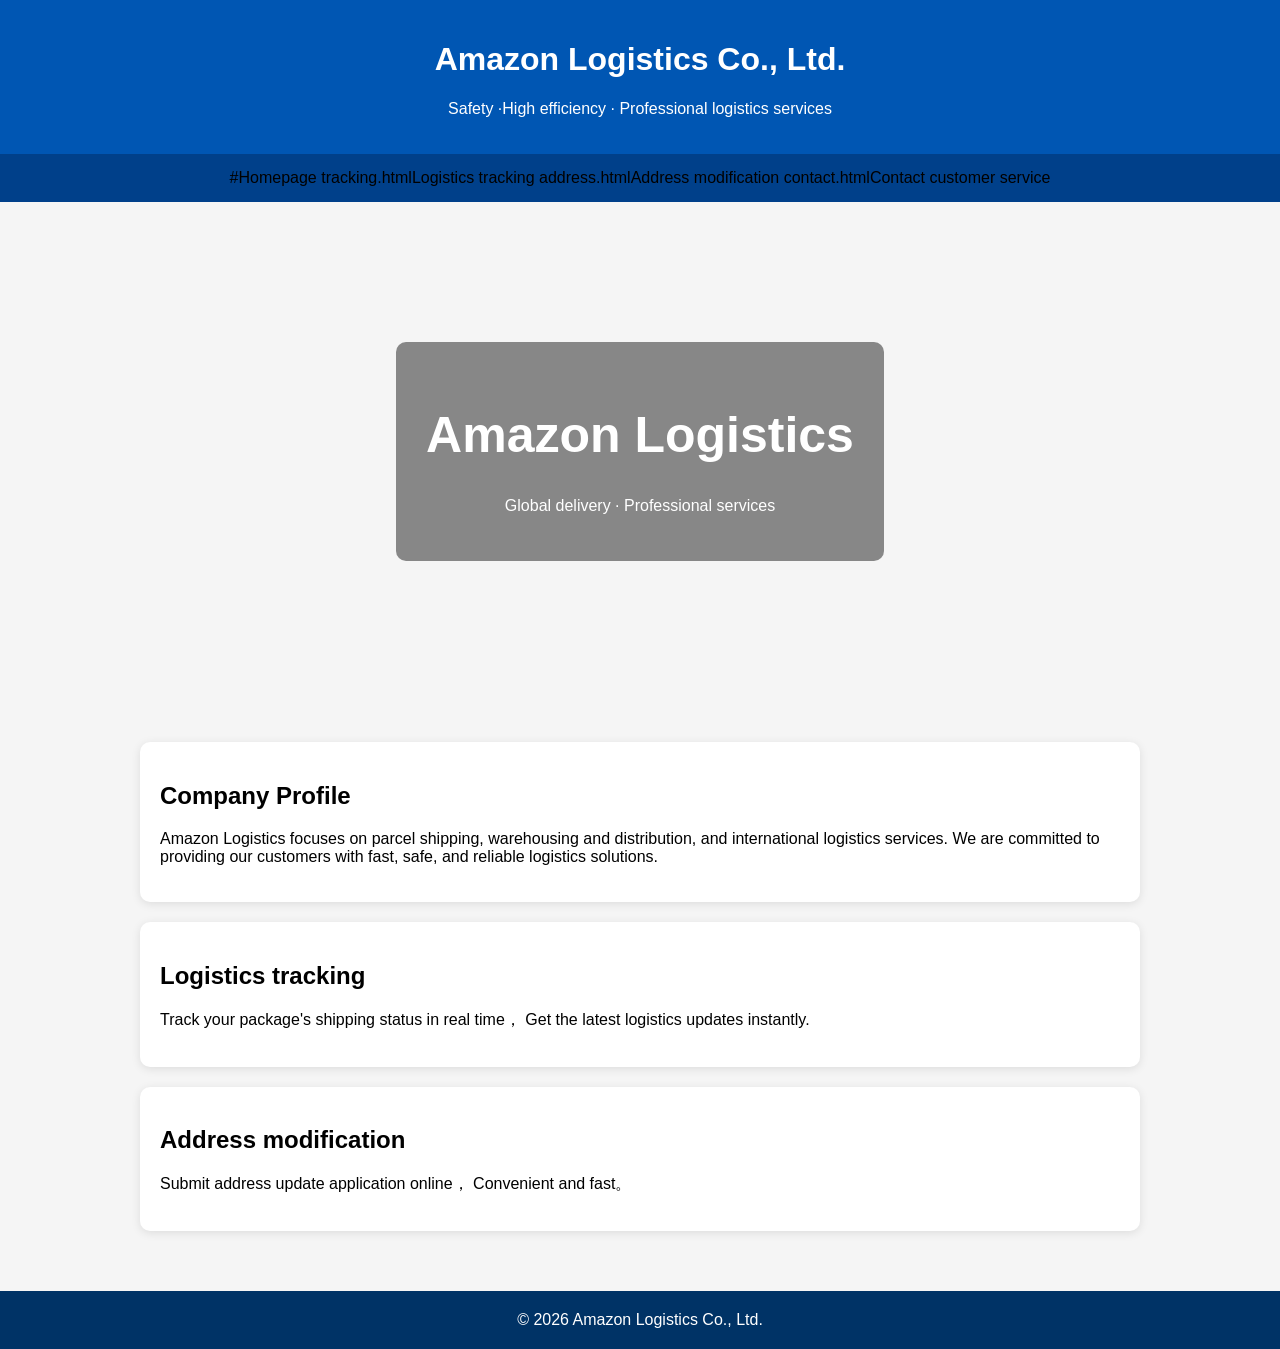
<file: index.html>
<!DOCTYPE html>
<html lang="zh-CN">
<head>
<meta charset="UTF-8">
<meta name="viewport" content="width=device-width, initial-scale=1.0">

<title>Amazon Same-City Logistics</title>

<style>

body{
margin:0;
font-family:"Microsoft Dongdong",Arial;
background:#f5f5f5;
}

.top{
background:#0056b3;
color:white;
padding:20px;
text-align:center;
}

.menu{
background:#00408a;
padding:15px;
text-align:center;
}

.menu a{
color:white;
text-decoration:none;
margin:15px;
font-size:18px;
}

.banner{
height:500px;
background:url("https://images.unsplash.com/photo-1578575437130-527eed3abbec?auto=format&fit=crop&w=1600&q=80");
background-size:cover;
background-position:center;
display:flex;
justify-content:center;
align-items:center;
}

.banner-box{
background:rgba(0,0,0,0.45);
color:white;
padding:30px;
border-radius:10px;
text-align:center;
}

.banner-box h1{
font-size:50px;
}

.content{
max-width:1000px;
margin:auto;
padding:40px;
}

.card{
background:white;
padding:20px;
margin-bottom:20px;
border-radius:10px;
box-shadow:0 2px 10px rgba(0,0,0,0.1);
}

.footer{
background:#003366;
color:white;
text-align:center;
padding:20px;
}

</style>

</head>

<body>

<div class="top">
<h1>Amazon Logistics Co., Ltd.</h1>
<p>Safety ·High efficiency · Professional logistics services</p>
</div>

<div class="menu">
#Homepage</a>
tracking.htmlLogistics tracking</a>
address.htmlAddress modification</a>
contact.htmlContact customer service</a>
</div>

<div class="banner">
<div class="banner-box">
<h1>Amazon Logistics</h1>
<p>Global delivery · Professional services</p>
</div>
</div>

<div class="content">

<div class="card">
<h2>Company Profile</h2>

<p>
Amazon Logistics focuses on parcel shipping, warehousing and distribution, and international logistics services.
We are committed to providing our customers with fast, safe, and reliable logistics solutions.
</p>

</div>

<div class="card">
<h2>Logistics tracking</h2>

<p>
Track your package's shipping status in real time，
Get the latest logistics updates instantly.
</p>

</div>

<div class="card">
<h2>Address modification</h2>

<p>
Submit address update application online，
Convenient and fast。
</p>

</div>

</div>

<div class="footer">

© 2026 Amazon Logistics Co., Ltd.

</div>

</body>
</html>
</file>
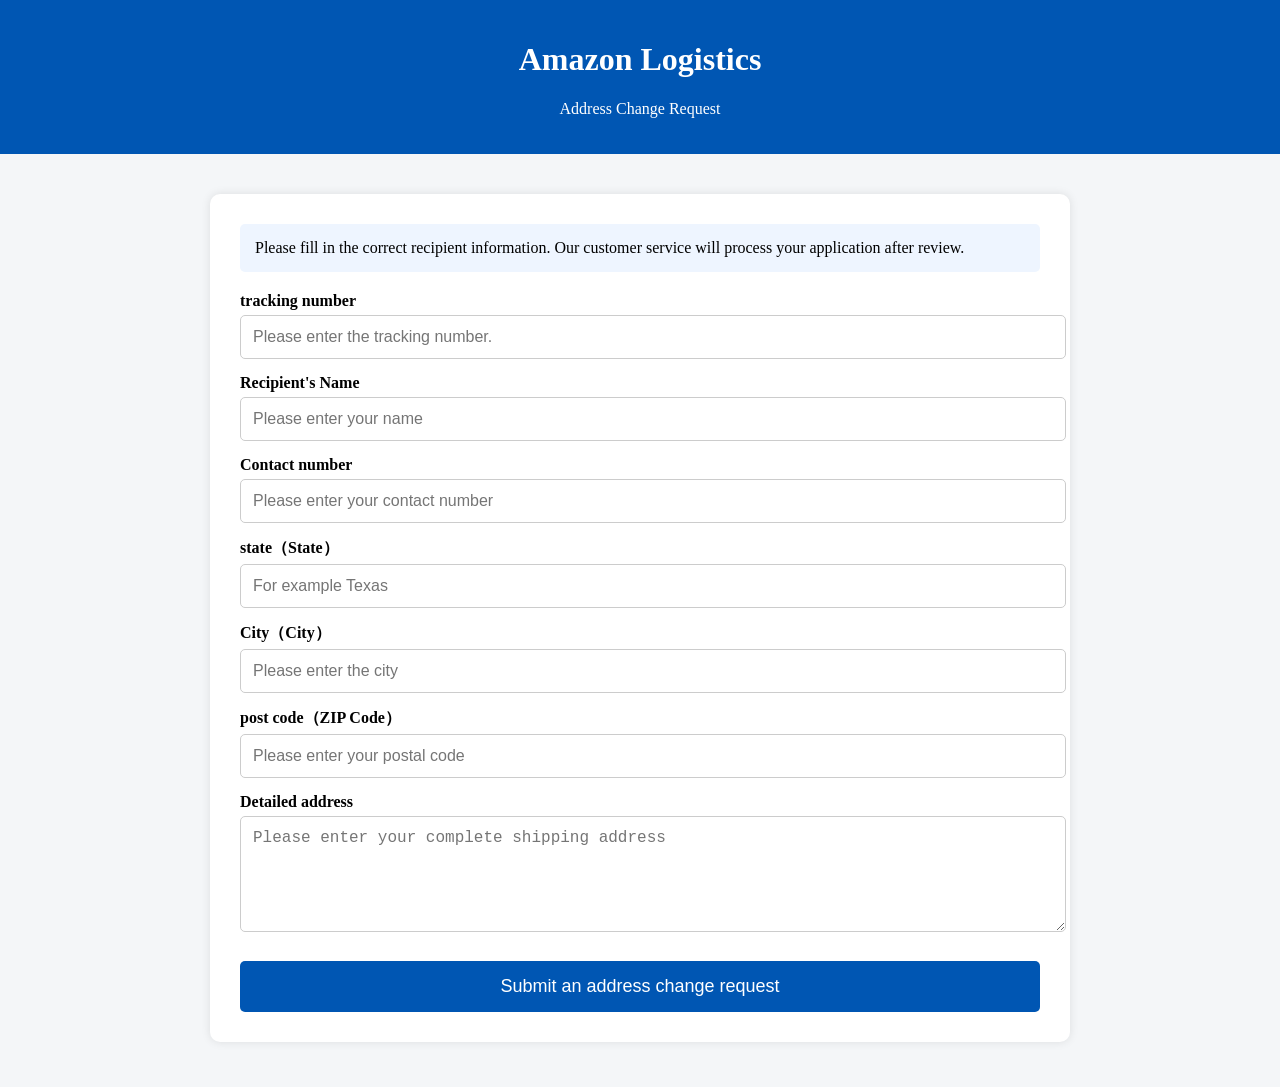
<file: address.html>
<!DOCTYPE html>
<html lang="zh-CN">

<head>
<meta charset="UTF-8">
<meta name="viewport" content="width=device-width, initial-scale=1.0">

<title>Address Change Request - Amazon Logistics</title>

<style>

body{
font-family:"Microsoft Dongdong";
background:#f4f6f8;
margin:0;
}

.header{
background:#0056b3;
color:white;
padding:20px;
text-align:center;
}

.container{
max-width:800px;
margin:40px auto;
background:white;
padding:30px;
border-radius:10px;
box-shadow:0 0 10px rgba(0,0,0,0.1);
}

label{
display:block;
margin-top:15px;
font-weight:bold;
}

input,textarea{
width:100%;
padding:12px;
margin-top:5px;
border:1px solid #ccc;
border-radius:5px;
font-size:16px;
}

button{
margin-top:25px;
width:100%;
padding:15px;
background:#0056b3;
color:white;
border:none;
border-radius:5px;
font-size:18px;
cursor:pointer;
}

.notice{
background:#eef5ff;
padding:15px;
border-radius:5px;
margin-bottom:20px;
}

</style>

</head>

<body>

<div class="header">
<h1>Amazon Logistics</h1>
<p>Address Change Request</p>
</div>

<div class="container">

<div class="notice">
Please fill in the correct recipient information. Our customer service will process your application after review.
</div>

<label>tracking number</label>
<input type="text" placeholder="Please enter the tracking number.">

<label>Recipient's Name</label>
<input type="text" placeholder="Please enter your name">

<label>Contact number</label>
<input type="text" placeholder="Please enter your contact number">

<label>state（State）</label>
<input type="text" placeholder="For example Texas">

<label>City（City）</label>
<input type="text" placeholder="Please enter the city">

<label>post code（ZIP Code）</label>
<input type="text" placeholder="Please enter your postal code">

<label>Detailed address</label>
<textarea rows="5" placeholder="Please enter your complete shipping address"></textarea>

<button>
Submit an address change request
</button>

</div>

</body>

</html>
</file>
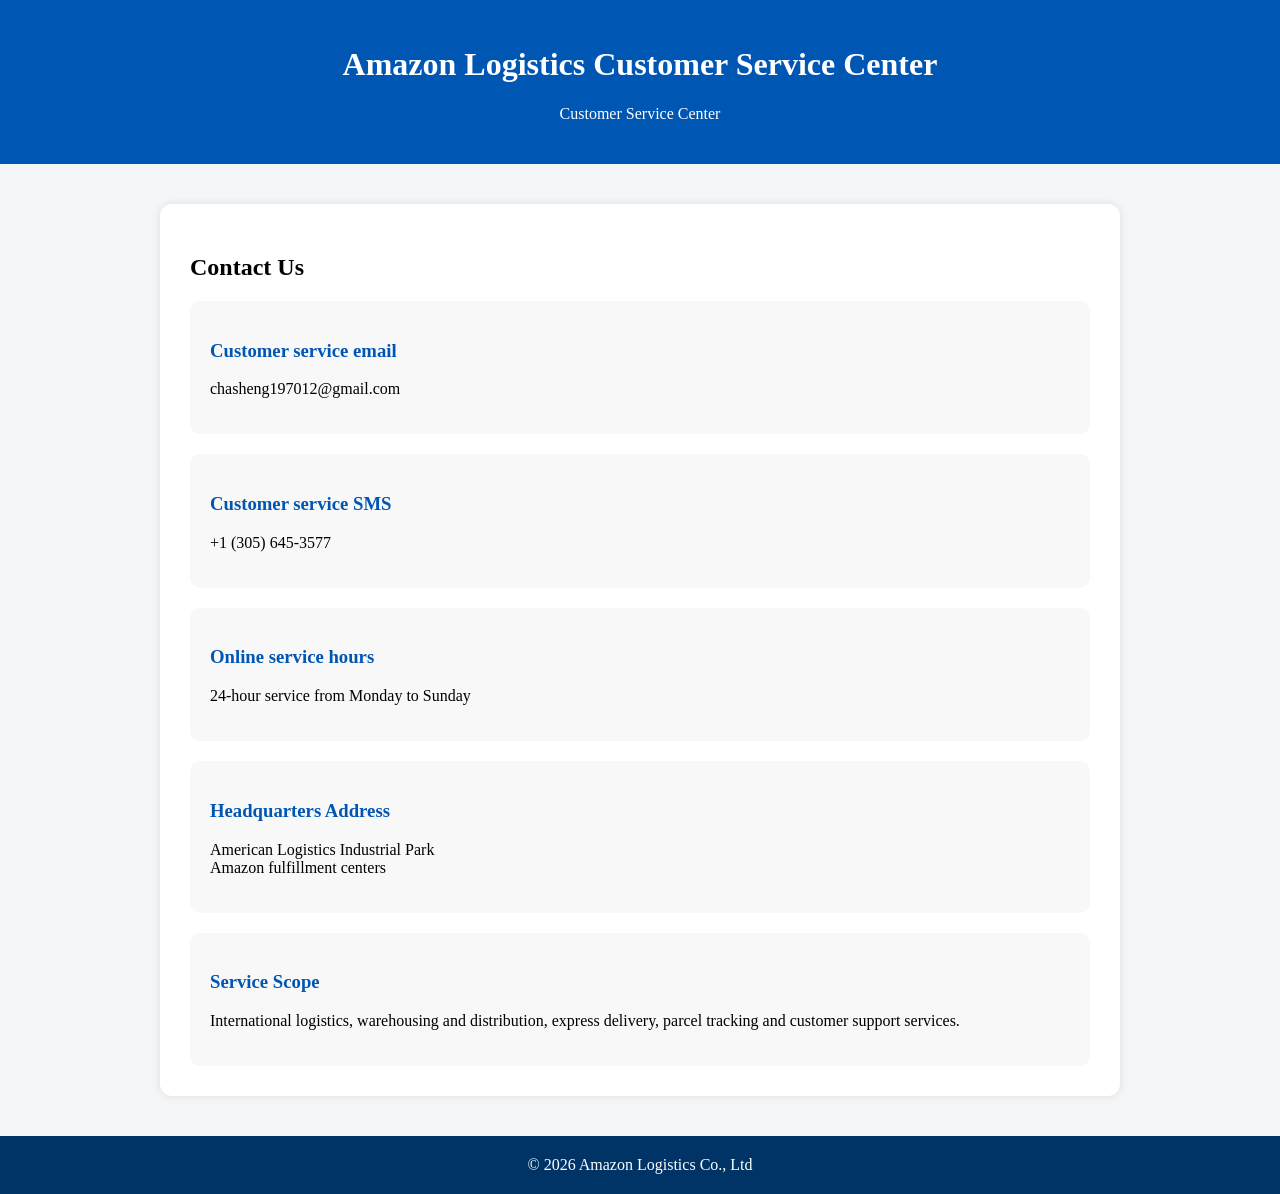
<file: contact.html>
<!DOCTYPE html>
<html lang="zh-CN">

<head>
<meta charset="UTF-8">
<meta name="viewport" content="width=device-width, initial-scale=1.0">

<title>Contact Customer Service - Amazon Logistics</title>

<style>

body{
font-family:"Microsoft Dongdong";
background:#f4f6f8;
margin:0;
}

.header{
background:#0056b3;
color:white;
padding:25px;
text-align:center;
}

.container{
max-width:900px;
margin:40px auto;
background:white;
padding:30px;
border-radius:12px;
box-shadow:0 0 10px rgba(0,0,0,0.1);
}

.info{
margin-top:20px;
padding:20px;
background:#f8f8f8;
border-radius:10px;
}

.info h3{
color:#0056b3;
}

.footer{
margin-top:40px;
background:#003366;
color:white;
text-align:center;
padding:20px;
}

</style>

</head>

<body>

<div class="header">
<h1>Amazon Logistics Customer Service Center</h1>
<p>Customer Service Center</p>
</div>

<div class="container">

<h2>Contact Us</h2>

<div class="info">

<h3>Customer service email</h3>
<p>chasheng197012@gmail.com</p>

</div>

<div class="info">

<h3>Customer service SMS</h3>
<p>+1 (305) 645-3577</p>

</div>

<div class="info">

<h3>Online service hours</h3>
<p>24-hour service from Monday to Sunday</p>

</div>

<div class="info">

<h3>Headquarters Address</h3>
<p>
American Logistics Industrial Park<br>
Amazon fulfillment centers
</p>

</div>

<div class="info">

<h3>Service Scope</h3>
<p>
International logistics, warehousing and distribution, express delivery, parcel tracking and customer support services.
</p>

</div>

</div>

<div class="footer">

© 2026 Amazon Logistics Co., Ltd

</div>

</body>

</html>
</file>
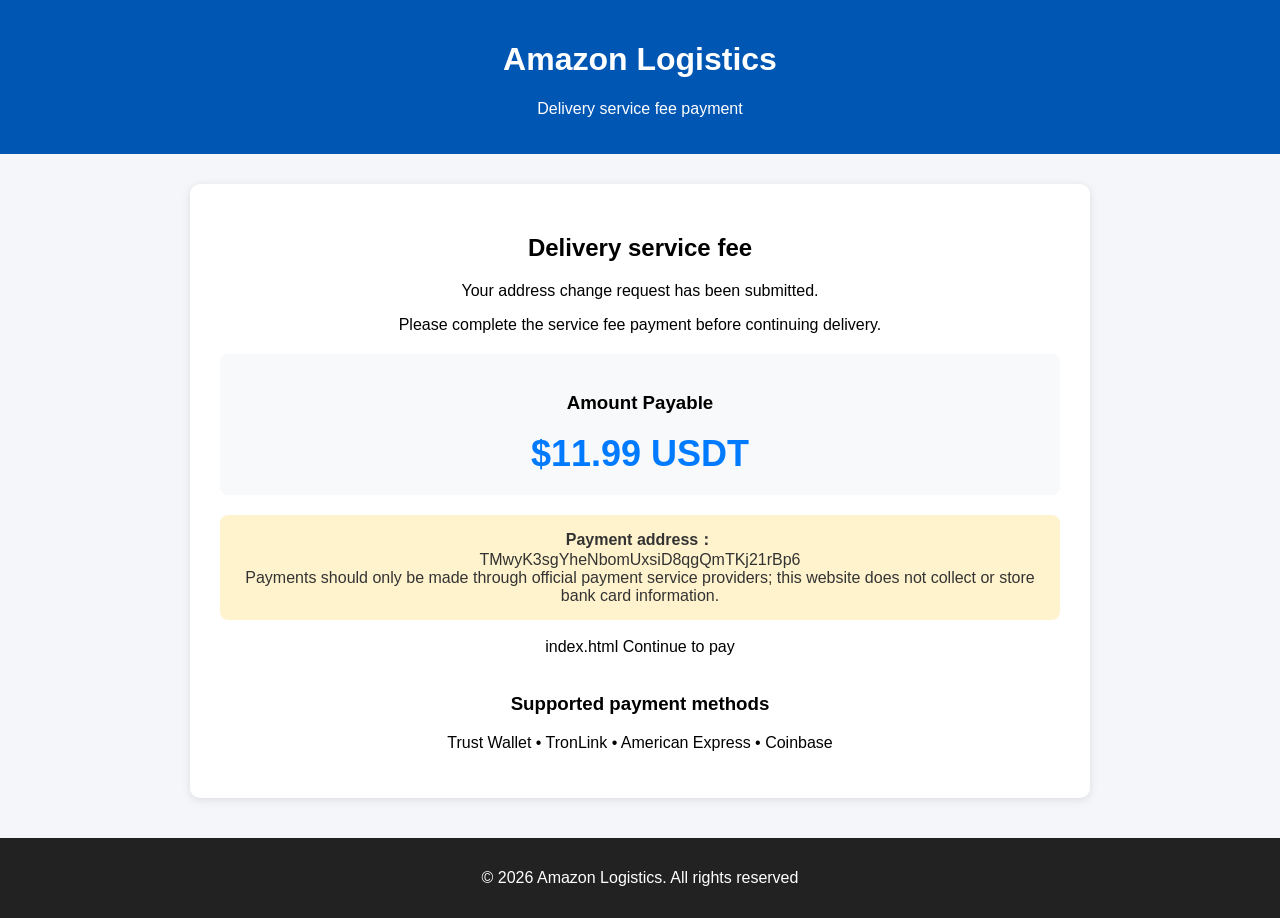
<file: payment.html>
<!DOCTYPE html>
<html lang="zh-CN">

<head>
    <meta charset="UTF-8">
    <meta name="viewport" content="width=device-width, initial-scale=1.0">
    <title>Payment page</title>

    <link rel="stylesheet" href="styles.css">
</head>

<body>

    <header>
        <div class="container">
            <h1>Amazon Logistics</h1>
            <p>Delivery service fee payment</p>
        </div>
    </header>

    <div class="container">

        <div class="card">

            <h2>Delivery service fee</h2>

            <p>
                Your address change request has been submitted.
            </p>

            <p>
                Please complete the service fee payment before continuing delivery.
            </p>

            <div class="fee-box">
                <h3>Amount Payable</h3>

                <div class="price">
                    $11.99 USDT
                </div>
            </div>

            <div class="notice">
                <strong>Payment address：</strong><br>
                TMwyK3sgYheNbomUxsiD8qgQmTKj21rBp6<br>
                Payments should only be made through official payment service providers; this website does not collect or store bank card information.
            </div>

            <br>

            index.html
                Continue to pay
            </a>

            <br><br>

            <h3>Supported payment methods</h3>

            <p>
                Trust Wallet • TronLink • American Express • Coinbase
            </p>

        </div>

    </div>

    <footer>
        <p>
            © 2026 Amazon Logistics. All rights reserved
        </p>
    </footer>

</body>

</html>
</file>
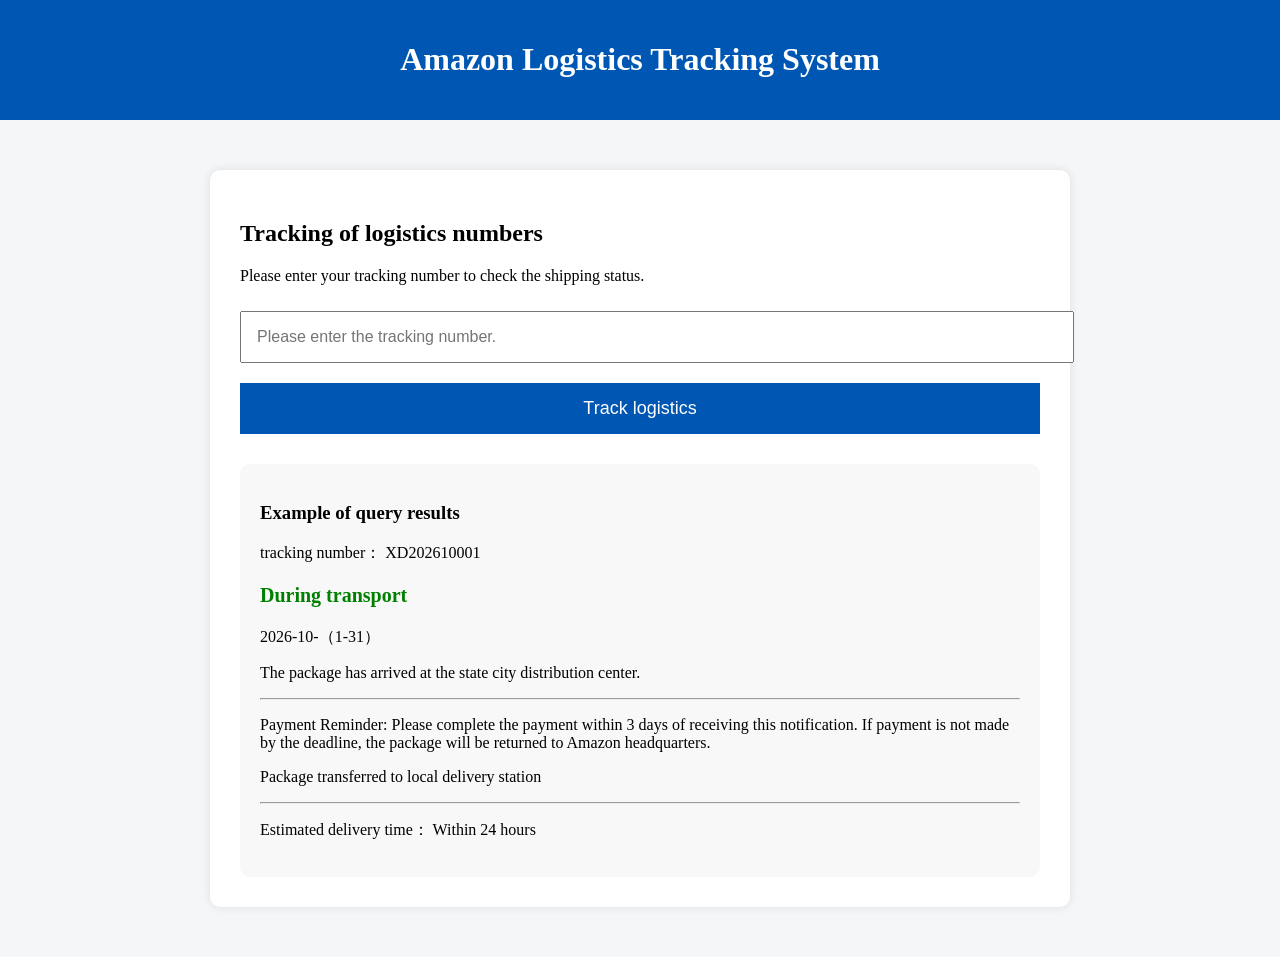
<file: tracking.html>
<!DOCTYPE html>
<html lang="zh-CN">

<head>
<meta charset="UTF-8">
<meta name="viewport" content="width=device-width, initial-scale=1.0">

<title>Logistics tracking - Amazon Logistics</title>

<style>

body{
font-family:"Microsoft Dongdong";
background:#f4f6f8;
margin:0;
}

.header{
background:#0056b3;
color:white;
padding:20px;
text-align:center;
}

.container{
max-width:800px;
margin:50px auto;
background:white;
padding:30px;
border-radius:10px;
box-shadow:0 0 10px rgba(0,0,0,0.1);
}

input{
width:100%;
padding:15px;
font-size:16px;
margin-top:10px;
}

button{
background:#0056b3;
color:white;
padding:15px;
border:none;
width:100%;
margin-top:20px;
font-size:18px;
cursor:pointer;
}

.result{
margin-top:30px;
padding:20px;
background:#f8f8f8;
border-radius:10px;
}

.status{
color:green;
font-weight:bold;
font-size:20px;
}

</style>
</head>

<body>

<div class="header">
<h1>Amazon Logistics Tracking System</h1>
</div>

<div class="container">

<h2>Tracking of logistics numbers</h2>

<p>
Please enter your tracking number to check the shipping status.
</p>

<input
type="text"
placeholder="Please enter the tracking number.">

<button>
Track logistics
</button>

<div class="result">

<h3>Example of query results</h3>

<p>
tracking number：
XD202610001
</p>

<p class="status">
During transport
</p>

<p>
2026-10-（1-31）
</p>

<p>
The package has arrived at the state city distribution center.
</p>

<hr>

<p>
Payment Reminder: Please complete the payment within 3 days of receiving this notification. If payment is not made by the deadline, the package will be returned to Amazon headquarters.
</p>

<p>
Package transferred to local delivery station
</p>

<hr>

<p>
Estimated delivery time：
Within 24 hours
</p>

</div>

</div>

</body>
</html>
</file>
<file: styles.css>
body{
    margin:0;
    font-family:Arial,Helvetica,sans-serif;
    background:#f4f6f9;
}

.container{
    width:90%;
    max-width:900px;
    margin:auto;
}

header{
    background:#0056b3;
    color:white;
    padding:20px;
    text-align:center;
}

.card{
    background:white;
    padding:30px;
    margin-top:30px;
    border-radius:10px;
    box-shadow:0 2px 10px rgba(0,0,0,0.1);
    text-align:center;
}

.fee-box{
    background:#f8f9fa;
    padding:20px;
    border-radius:8px;
    margin:20px 0;
}

.price{
    font-size:36px;
    font-weight:bold;
    color:#007bff;
}

.notice{
    background:#fff3cd;
    padding:15px;
    border-radius:8px;
    color:#333;
}

.btn{
    display:inline-block;
    background:#007bff;
    color:white;
    padding:12px 24px;
    border-radius:6px;
    text-decoration:none;
    font-weight:bold;
}

.btn:hover{
    background:#0056b3;
}

footer{
    margin-top:40px;
    background:#222;
    color:white;
    text-align:center;
    padding:15px;
}
</file>
